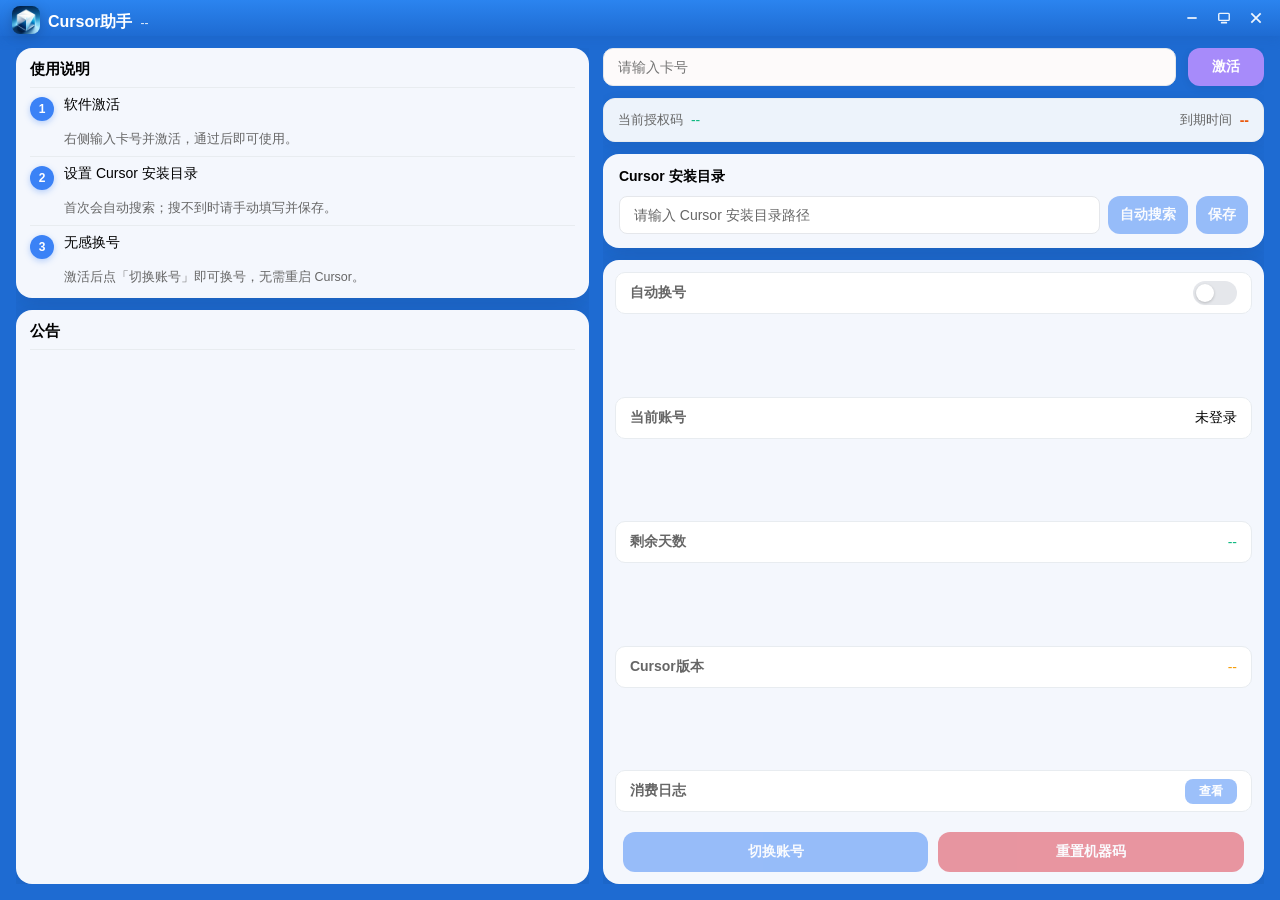
<file: extracted/index.html>
<!DOCTYPE html><html lang="zh-CN"><head>
  <meta charset="UTF-8">
  <meta name="viewport" content="width=device-width, initial-scale=1.0">
  <meta http-equiv="Content-Security-Policy" content="default-src 'self'; script-src 'self' 'unsafe-inline'; style-src 'self' 'unsafe-inline'; connect-src ipc: http://ipc.localhost https: http:">
  <title>Cursor助手</title>
  <link rel="icon" type="image/png" href="assets/icon-32.png">
  <link rel="stylesheet" href="styles.css">
</head>
<body>
  <div class="app-shell">
    <header class="app-header" id="appHeader">
      <div class="app-header-brand">
        <img src="assets/icon-64.png" alt="" class="app-header-icon" width="28" height="28" draggable="false">
        <div class="app-header-text">
          <h1 class="app-header-title">Cursor助手</h1>
          <span class="app-header-version" id="appVersion">--</span>
        </div>
      </div>
      <div class="window-controls" data-no-drag="">
        <button class="window-btn minimize" id="minimizeBtn" type="button" title="最小化">
          <svg viewBox="0 0 12 12" fill="none" aria-hidden="true">
            <path d="M2 6h8" stroke="currentColor" stroke-width="1.5"></path>
          </svg>
        </button>
        <button class="window-btn tray" id="trayBtn" type="button" title="收起到系统托盘（任务栏不显示）">
          <svg viewBox="0 0 12 12" fill="none" aria-hidden="true">
            <rect x="1.5" y="2" width="9" height="6" rx="0.8" stroke="currentColor" stroke-width="1.2"></rect>
            <path d="M4 10h4" stroke="currentColor" stroke-width="1.5" stroke-linecap="round"></path>
          </svg>
        </button>
        <button class="window-btn close" id="closeBtn" type="button" title="关闭">
          <svg viewBox="0 0 12 12" fill="none" aria-hidden="true">
            <path d="M2 2l8 8M10 2l-8 8" stroke="currentColor" stroke-width="1.5"></path>
          </svg>
        </button>
      </div>
    </header>

    <div class="main-columns">
      <div class="main-col main-col-left">
        <div class="card guide-section-card">
          <div class="guide-card-head">
            <h3 class="guide-card-title">使用说明</h3>
          </div>
          <div class="guide-steps">
            <div class="guide-step-item">
              <div class="guide-card-head">
                <span class="guide-step-badge">1</span>
                <div>
                  <h4 class="guide-card-title">软件激活</h4>
                  <p class="guide-card-desc">右侧输入卡号并激活，通过后即可使用。</p>
                </div>
              </div>
            </div>
            <div class="guide-step-item">
              <div class="guide-card-head">
                <span class="guide-step-badge">2</span>
                <div>
                  <h4 class="guide-card-title">设置 Cursor 安装目录</h4>
                  <p class="guide-card-desc">首次会自动搜索；搜不到时请手动填写并保存。</p>
                </div>
              </div>
            </div>
            <div class="guide-step-item">
              <div class="guide-card-head">
                <span class="guide-step-badge">3</span>
                <div>
                  <h4 class="guide-card-title">无感换号</h4>
                  <p class="guide-card-desc">激活后点「切换账号」即可换号，无需重启 Cursor。</p>
                </div>
              </div>
            </div>
          </div>
        </div>

        <div class="card guide-section-card guide-card-notice" id="noticeCard" hidden="">
          <div class="guide-card-head">
            <h3 class="guide-card-title" id="noticeTitle">公告</h3>
          </div>
          <div class="announcement-list" id="announcementList">
            <div class="announcement-content notice-html-body" id="noticeContent"></div>
          </div>
        </div>
      </div>

      <div class="main-col main-col-right control-panel">
        <section class="activate-section">
          <div class="activate-input-row">
            <input type="text" id="licenseKey" placeholder="请输入卡号">
            <button class="btn primary activate-btn" id="activateBtn" type="button">激活</button>
          </div>
          <div class="license-summary" id="licenseSummary" hidden="">
            <div class="license-summary-item">
              <span class="license-summary-label">当前授权码</span>
              <span class="license-summary-value license-code" id="currentAuthCode">--</span>
            </div>
            <div class="license-summary-item">
              <span class="license-summary-label">到期时间</span>
              <span class="license-summary-value expire" id="expireTime">--</span>
            </div>
          </div>
        </section>

        <div class="card cursor-path-panel" id="cursorPathPanel">
          <h4>Cursor 安装目录</h4>
          <div class="path-input-group">
            <input type="text" id="cursorPath" placeholder="请输入 Cursor 安装目录路径" disabled="">
            <button class="btn secondary" id="findCursorPathBtn" type="button" disabled="">自动搜索</button>
            <button class="btn secondary" id="setCursorPathBtn" type="button" disabled="">保存</button>
          </div>
        </div>

        <div class="card panel-card">
          <div class="settings-list">
            <div class="settings-rows">
              <div class="settings-row" id="autoSwitchRow">
                <span class="settings-label">自动换号</span>
                <div class="settings-control">
                  <label class="enable-switch" title="开启后按间隔自动切换账号">
                    <input type="checkbox" id="autoSwitchEnableSwitch">
                    <span class="enable-switch-slider"></span>
                  </label>
                </div>
              </div>
              <div class="settings-row">
                <span class="settings-label">当前账号</span>
                <span class="settings-value no-copy-email" id="accountName">未登录</span>
              </div>
              <div class="settings-row">
                <span class="settings-label">剩余天数</span>
                <span class="settings-value expire" id="remainingDays">--</span>
              </div>
              <div class="settings-row">
                <span class="settings-label">Cursor版本</span>
                <span class="settings-value version" id="cursorVersion">--</span>
              </div>
              <div class="settings-row">
                <span class="settings-label">消费日志</span>
                <button class="btn secondary consume-log-view-btn" id="viewConsumeLogsBtn" type="button" disabled="">查看</button>
              </div>
            </div>
            <div class="action-bar panel-action-bar">
              <button class="btn primary" id="switchAccountBtn" type="button" disabled="">切换账号</button>
              <button class="btn danger" id="resetMachineBtn" type="button" disabled="">重置机器码</button>
            </div>
          </div>
        </div>
      </div>
    </div>
  </div>

  <div class="toast" id="toast">
    <span id="toastMessage"></span>
  </div>

  <div class="dialog-overlay" id="dialogOverlay" hidden="">
    <div class="dialog-card" id="dialogCard" role="dialog" aria-modal="true">
      <div class="dialog-icon-wrap" id="dialogIconWrap" aria-hidden="true">
        <img src="assets/icon-64.png" alt="" class="dialog-app-icon" width="64" height="64">
      </div>
      <h3 class="dialog-title" id="dialogTitle">提示</h3>
      <p class="dialog-message" id="dialogMessage"></p>
      <div class="dialog-actions" id="dialogActions">
        <button class="btn secondary" id="dialogCancelBtn" type="button">取消</button>
        <button class="btn primary" id="dialogConfirmBtn" type="button">确定</button>
      </div>
    </div>
  </div>

  <div class="dialog-overlay" id="consumeLogsOverlay" hidden="">
    <div class="consume-log-dialog" role="dialog" aria-modal="true" aria-labelledby="consumeLogsTitle">
      <div class="consume-log-dialog-header">
        <span id="consumeLogsTitle">消费日志</span>
        <button class="btn secondary" id="closeConsumeLogsBtn" type="button">关闭</button>
      </div>
      <div class="consume-log-summary">
        <span id="consumeLogsSummaryLabel">换号次数</span>
        <strong id="consumeLogsCount">0</strong>
      </div>
      <div class="consume-log-table-wrap">
        <table class="consume-log-table" id="consumeLogsTable" hidden="">
          <thead>
            <tr>
              <th class="consume-log-col-index">序号</th>
              <th class="consume-log-col-time">消费时间</th>
              <th class="consume-log-col-email">邮箱</th>
              <th class="consume-log-col-ip">客户端IP</th>
            </tr>
          </thead>
          <tbody id="consumeLogsTbody"></tbody>
        </table>
        <div class="consume-log-empty" id="consumeLogsEmpty">正在加载...</div>
      </div>
    </div>
  </div>

  <div class="permission-alert-overlay" id="permissionAlertOverlay" hidden="">
    <div class="permission-alert-box" role="dialog" aria-modal="true">
      <div class="permission-alert-icon" aria-hidden="true">⚠️</div>
      <div class="permission-alert-title">需要管理员权限</div>
      <div class="permission-alert-content">
        <p>重置机器码需要管理员权限，<strong>请按以下步骤操作：</strong></p>
        <ol>
          <li><strong>关闭</strong>当前程序</li>
          <li><strong>右键</strong>程序图标</li>
          <li>选择「<strong>以管理员身份运行</strong>」</li>
          <li>重新以管理员身份打开后再重试</li>
        </ol>
      </div>
      <div class="permission-alert-buttons">
        <button class="permission-alert-btn" id="permissionAlertOkBtn" type="button">我知道了</button>
      </div>
    </div>
  </div>

  <script src="tauri-api.js"></script>
  <script src="renderer.js"></script>


</body></html>
</file>
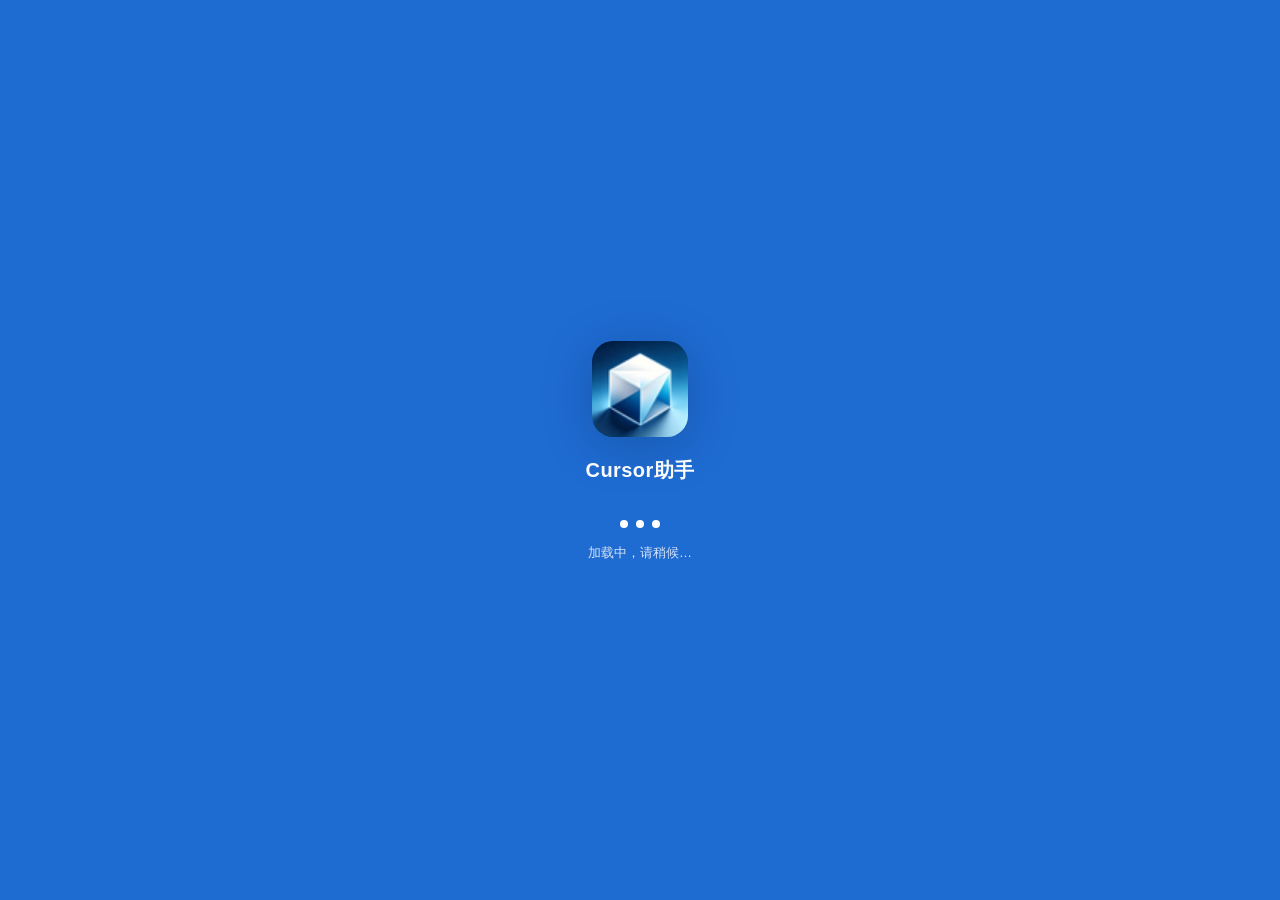
<file: extracted/splash.html>
<!DOCTYPE html><html lang="zh-CN"><head>
  <meta charset="UTF-8">
  <meta name="viewport" content="width=device-width, initial-scale=1.0">
  <title>启动中</title>
  <style nonce="__TAURI_STYLE_NONCE__">
    * { margin: 0; padding: 0; box-sizing: border-box; }
    html, body {
      width: 100%;
      height: 100%;
      min-height: 100%;
      overflow: hidden;
      font-family: -apple-system, BlinkMacSystemFont, 'Segoe UI', Roboto, 'Helvetica Neue', Arial, sans-serif;
      background: #1e6bd2;
      color: #ffffff;
      user-select: none;
    }
    body {
      display: flex;
    }
    .splash {
      display: flex;
      flex-direction: column;
      align-items: center;
      justify-content: center;
      flex: 1;
      width: 100%;
      min-height: 100%;
      padding: 32px 24px 28px;
      text-align: center;
    }
    .splash-icon {
      width: 96px;
      height: 96px;
      object-fit: contain;
      border-radius: 22%;
      margin-bottom: 20px;
      filter: drop-shadow(0 8px 24px rgba(0, 0, 0, 0.18));
    }
    .splash-name {
      font-size: 20px;
      font-weight: 600;
      letter-spacing: 0.02em;
      margin-bottom: 8px;
    }
    .splash-version {
      font-size: 13px;
      color: rgba(255, 255, 255, 0.82);
      margin-bottom: 28px;
    }
    .splash-loader {
      display: flex;
      align-items: center;
      justify-content: center;
      gap: 8px;
      margin-bottom: 16px;
    }
    .splash-loader span {
      width: 8px;
      height: 8px;
      border-radius: 50%;
      background: #ffffff;
      animation: splash-bounce 1.2s ease-in-out infinite;
    }
    .splash-loader span:nth-child(2) { animation-delay: 0.15s; }
    .splash-loader span:nth-child(3) { animation-delay: 0.3s; }
    @keyframes splash-bounce {
      0%, 80%, 100% { transform: scale(0.65); opacity: 0.45; }
      40% { transform: scale(1); opacity: 1; }
    }
    .splash-status {
      font-size: 13px;
      color: rgba(255, 255, 255, 0.82);
      min-height: 20px;
    }
  </style>
</head>
<body>
  <div class="splash" data-tauri-drag-region="">
    <img class="splash-icon" src="assets/icon-64.png" width="96" height="96" alt="" decoding="async" fetchpriority="high">
    <h1 class="splash-name" id="splashName">Cursor助手</h1>
    <p class="splash-version" id="splashVersion"></p>
    <div class="splash-loader" aria-hidden="true">
      <span></span>
      <span></span>
      <span></span>
    </div>
    <p class="splash-status" id="splashStatus">加载中，请稍候…</p>
  </div>
  <script>
    (function () {
      function applyAppInfo(info) {
        if (!info || !info.success) {
          return;
        }
        if (info.name) {
          document.getElementById('splashName').textContent = info.name;
          document.title = info.name;
        }
        if (info.version) {
          document.getElementById('splashVersion').textContent = '版本 ' + info.version;
        }
      }

      async function loadAppInfo() {
        try {
          var invoke = window.__TAURI__ && window.__TAURI__.core && window.__TAURI__.core.invoke;
          if (!invoke) {
            return;
          }
          applyAppInfo(await invoke('get_app_info'));
        } catch (e) {
          console.warn('[splash] load app info failed', e);
        }
      }

      loadAppInfo();

      try {
        if (window.__TAURI__ && window.__TAURI__.event && window.__TAURI__.event.listen) {
          window.__TAURI__.event.listen('splash-status', function (event) {
            var el = document.getElementById('splashStatus');
            if (el && event.payload) {
              el.textContent = event.payload;
            }
          });
        }
      } catch (e) {
        console.warn('[splash] event listen failed', e);
      }
    })();
  </script>


</body></html>
</file>
<file: extracted/styles.css>
* {
  margin: 0;
  padding: 0;
  box-sizing: border-box;
}

:root {
  --royal-blue: #1e6bd2;
  --royal-blue-light: #2b84ef;
  --royal-blue-dark: #1859b0;
  --activate-purple: #a78bfa;
  --activate-purple-hover: #8b5cf6;
  --action-blue: #3b82f6;
  --action-blue-hover: #2563eb;
  --primary: var(--action-blue);
  --primary-hover: var(--action-blue-hover);
  --secondary: var(--action-blue);
  --success: #10b981;
  --warning: #f59e0b;
  --danger: #ef4444;
  --bg-dark: var(--royal-blue);
  --bg-sidebar: var(--royal-blue-light);
  --bg-card: #f4f7fd;
  --bg-input: #fdfafa;
  --bg-muted: #ffffff;
  --bg-notice: #fcf1c7;
  --text-primary: #ffffff;
  --text-secondary: rgba(255, 255, 255, 0.88);
  --text-on-card: #000000;
  --text-on-card-muted: #666666;
  --text-on-card-muted-notice: #c62828;
  --bg-notice-card: #fff8e7;
  --border-notice: #f3e0a8;
  --border: #e5e7eb;
  --border-card: #e8ecf0;
  --shadow: 0 8px 24px rgba(15, 23, 42, 0.12);
}

html {
  height: 100%;
  border: none;
  outline: none;
  background: var(--bg-dark);
}

body {
  font-family: -apple-system, BlinkMacSystemFont, 'Segoe UI', Roboto, 'Helvetica Neue', Arial, sans-serif;
  background: var(--bg-dark);
  color: var(--text-primary);
  height: 100%;
  overflow: hidden;
  border: none;
  outline: none;
}

.app-container {
  display: flex;
  height: 100%;
  min-width: 0;
}

.sidebar {
  width: 200px;
  background: var(--bg-sidebar);
  display: flex;
  flex-direction: column;
  border-right: 1px solid var(--border);
}

.sidebar-header {
  padding: 16px;
  display: flex;
  align-items: center;
  gap: 10px;
  border-bottom: 1px solid var(--border);
}

.logo {
  width: 32px;
  height: 32px;
  flex-shrink: 0;
}

.logo img {
  width: 100%;
  height: 100%;
  object-fit: contain;
  border-radius: 6px;
  display: block;
  filter: drop-shadow(0 0 6px rgba(255, 255, 255, 0.35));
}

.sidebar-header h1 {
  font-size: 14px;
  font-weight: 600;
  color: var(--text-primary);
}

.sidebar-nav {
  flex: 1;
  padding: 10px 6px;
  display: flex;
  flex-direction: column;
  gap: 4px;
}

.nav-item {
  display: flex;
  align-items: center;
  gap: 10px;
  padding: 10px 12px;
  border: none;
  background: transparent;
  color: var(--text-secondary);
  border-radius: 8px;
  cursor: pointer;
  transition: all 0.2s;
  width: 100%;
  text-align: left;
  font-size: 13px;
}

.nav-item:hover:not(:disabled) {
  background: var(--bg-input);
  color: var(--text-primary);
}

.nav-item.active {
  background: var(--primary);
  color: white;
}

.nav-item:disabled {
  opacity: 0.5;
  cursor: not-allowed;
}

.nav-item svg {
  width: 18px;
  height: 18px;
  flex-shrink: 0;
}

.main-content {
  flex: 1;
  display: flex;
  flex-direction: column;
  overflow: hidden;
}

.top-bar {
  height: 48px;
  background: var(--bg-sidebar);
  display: flex;
  align-items: center;
  justify-content: space-between;
  padding: 0 16px;
  border-bottom: 1px solid var(--border);
  -webkit-app-region: drag;
}

.page-title {
  font-size: 14px;
  font-weight: 500;
  color: var(--text-primary);
}

.window-controls {
  display: flex;
  gap: 8px;
  position: relative;
  z-index: 2;
  flex-shrink: 0;
}

.window-btn {
  width: 32px;
  height: 32px;
  border: none;
  background: transparent;
  color: var(--text-secondary);
  border-radius: 6px;
  cursor: pointer;
  display: flex;
  align-items: center;
  justify-content: center;
  transition: all 0.2s;
}

.window-btn:hover {
  background: var(--bg-input);
  color: var(--text-primary);
}

.window-btn.close:hover {
  background: var(--danger);
  color: white;
}

.window-btn svg {
  width: 16px;
  height: 16px;
}

.content-area {
  flex: 1;
  padding: 20px 24px;
  overflow-y: auto;
}

/* 合并首页布局 */
.activate-section {
  margin-bottom: 16px;
}

.activate-input-row {
  display: flex;
  gap: 12px;
  margin-bottom: 12px;
}

.activate-input-row input[type="text"] {
  flex: 1;
  min-width: 0;
}

.activate-btn {
  flex-shrink: 0;
  padding: 10px 24px;
  white-space: nowrap;
}

.license-summary {
  display: flex;
  flex-wrap: nowrap;
  align-items: center;
  justify-content: space-between;
  gap: 16px;
  padding: 14px 16px;
  background: var(--bg-input);
  border-radius: 12px;
  border: 1px solid var(--border-card);
}

.license-summary-item {
  display: flex;
  align-items: center;
  gap: 8px;
  flex: 0 1 auto;
  min-width: 0;
}

.license-summary-item:last-child {
  justify-content: flex-end;
  text-align: right;
}

.license-summary-label {
  color: var(--text-on-card-muted);
  font-size: 13px;
  white-space: nowrap;
}

.license-summary-value {
  font-size: 14px;
  font-weight: 500;
  color: var(--text-on-card);
  min-width: 0;
  overflow: hidden;
  text-overflow: ellipsis;
  white-space: nowrap;
}

.license-summary-value.license-code {
  color: var(--success);
}

.license-summary-value.expire {
  color: #ea580c;
  font-weight: 600;
}

.license-check-icon {
  color: var(--success);
  font-size: 14px;
  font-weight: 700;
}

.panel-card {
  margin-bottom: 16px;
  padding: 0;
  overflow: hidden;
}

.panel-card-header {
  display: flex;
  align-items: center;
  gap: 10px;
  padding: 16px 20px;
  border-bottom: 1px solid var(--border);
}

.panel-card-icon {
  width: 16px;
  height: 16px;
  border-radius: 4px;
  background: var(--primary);
  flex-shrink: 0;
}

.panel-card-header h3 {
  margin: 0;
  font-size: 15px;
  font-weight: 600;
}

.settings-list {
  padding: 0;
}

.settings-row {
  display: flex;
  align-items: center;
  justify-content: space-between;
  gap: 16px;
  padding: 10px 20px;
  background: var(--bg-muted);
  border-bottom: none;
  border-radius: 8px;
  margin-bottom: 6px;
  min-width: 0;
}

.settings-row:last-child {
  border-bottom: none;
  margin-bottom: 0;
}

.settings-label {
  color: var(--text-on-card-muted);
  font-size: 14px;
  flex-shrink: 0;
  font-weight: 600;
}

.settings-value {
  color: var(--text-on-card);
  font-size: 14px;
  font-weight: 500;
  text-align: right;
  max-width: 65%;
  min-width: 0;
  overflow: hidden;
  text-overflow: ellipsis;
  white-space: nowrap;
  word-break: normal;
}

/* 当前账号邮箱：禁止选中/复制；过长单行省略，避免拆成 outlook.c / om */
.no-copy-email,
#accountName {
  user-select: none;
  -webkit-user-select: none;
  -moz-user-select: none;
  cursor: default;
  overflow: hidden;
  text-overflow: ellipsis;
  white-space: nowrap;
  word-break: normal;
}

.settings-value.expire {
  color: var(--success);
}

.settings-value.version {
  color: var(--warning);
}

.settings-control {
  display: flex;
  align-items: center;
  gap: 10px;
}

.settings-control .enable-status-text {
  font-size: 13px;
  font-weight: 500;
  color: var(--warning);
}

.settings-control .enable-status-text.enabled {
  color: var(--success);
}

.cursor-path-panel {
  margin-bottom: 16px;
  padding: 20px;
}

.cursor-path-panel h4 {
  margin-bottom: 12px;
  font-size: 14px;
  color: var(--text-on-card);
}

.cursor-path-panel .path-input-group {
  max-width: none;
}

.action-bar {
  display: flex;
  justify-content: center;
  align-items: center;
  gap: 12px;
  flex-wrap: wrap;
}

.panel-action-bar {
  padding: 20px 20px 0px;
  border-top: 1px solid var(--border-card);
}

.panel-action-bar .btn {
  min-width: 0;
  flex: 1 1 0;
  padding: 9px 16px;
  font-size: 13px;
}

#page-home .enable-hint,
#home .enable-hint {
  margin-top: 12px;
  text-align: center;
}

.page {
  display: none;
}

.page.active {
  display: block;
}

.card {
  background: var(--bg-card);
  border-radius: 16px;
  padding: 15px;
  border: none;
  box-shadow: var(--shadow);
  color: var(--text-on-card);
  min-width: 0;
  box-sizing: border-box;
}

.card.full-width {
  width: 100%;
}

.card h3 {
  font-size: 18px;
  font-weight: 600;
  margin-bottom: 20px;
  color: var(--text-on-card);
}

.card h4 {
  font-size: 14px;
  font-weight: 500;
  margin-bottom: 16px;
  color: var(--text-on-card);
}

.btn {
  padding: 10px 24px;
  border: none;
  border-radius: 12px;
  font-size: 14px;
  font-weight: 600;
  cursor: pointer;
  transition: all 0.2s;
  box-shadow: 0 2px 8px rgba(15, 23, 42, 0.08);
}

.btn.primary {
  background: var(--action-blue);
  color: white;
}

.btn.primary:hover:not(:disabled) {
  background: var(--action-blue-hover);
}

.activate-btn.btn.primary {
  background: var(--activate-purple);
}

.activate-btn.btn.primary:hover:not(:disabled) {
  background: var(--activate-purple-hover);
}

.btn:disabled {
  opacity: 0.5;
  cursor: not-allowed;
  box-shadow: none;
}

.btn.secondary {
  background: var(--action-blue);
  color: #ffffff;
}

.btn.secondary:hover:not(:disabled) {
  background: var(--action-blue-hover);
}

.form-group {
  margin-bottom: 16px;
}

.form-group label {
  display: block;
  font-size: 13px;
  color: var(--text-secondary);
  margin-bottom: 8px;
}

.form-group input[type="text"] {
  width: 100%;
  max-width: 400px;
  padding: 10px 14px;
  background: var(--bg-input);
  border: 1px solid var(--border);
  border-radius: 8px;
  color: var(--text-primary);
  font-size: 14px;
}

.form-group input[type="text"]:focus {
  outline: none;
  border-color: var(--primary);
}

.license-status {
  display: flex;
  align-items: center;
  gap: 12px;
  margin-bottom: 24px;
  padding: 16px;
  background: var(--bg-input);
  border-radius: 10px;
}

.status-icon {
  width: 40px;
  height: 40px;
  color: var(--warning);
}

.status-icon.active {
  color: var(--success);
}

.status-icon svg {
  width: 100%;
  height: 100%;
}

#licenseText {
  font-size: 16px;
  font-weight: 600;
  color: var(--text-primary);
}

.license-form {
  margin-bottom: 24px;
}

.license-info {
  padding-top: 20px;
  border-top: 1px solid var(--border);
}

.info-row {
  display: flex;
  justify-content: space-between;
  padding: 10px 0;
  max-width: 400px;
}

.info-row label {
  color: var(--text-secondary);
  font-size: 14px;
}

.info-row span {
  color: var(--text-primary);
  font-size: 14px;
  font-weight: 500;
}

.account-header {
  margin-bottom: 24px;
  padding-bottom: 20px;
  border-bottom: 1px solid var(--border);
}

.account-header h3 {
  margin-bottom: 12px;
}

.account-info {
  display: flex;
  flex-direction: column;
  gap: 4px;
}

.account-name {
  font-size: 16px;
  font-weight: 600;
  color: var(--text-primary);
}

.account-enable-status {
  display: flex;
  align-items: center;
  gap: 8px;
  margin-top: 4px;
}

.account-enable-status .enable-status-label {
  color: var(--text-secondary);
  font-size: 13px;
}

.account-enable-status .enable-status-text {
  font-size: 13px;
  font-weight: 500;
  color: var(--warning);
}

.account-enable-status .enable-status-text.enabled {
  color: var(--success);
}

.enable-switch {
  position: relative;
  display: inline-flex;
  align-items: center;
  width: 44px;
  height: 24px;
  flex-shrink: 0;
  cursor: pointer;
}

.enable-switch input {
  opacity: 0;
  width: 0;
  height: 0;
  position: absolute;
}

.enable-switch-slider {
  position: absolute;
  inset: 0;
  background: var(--border);
  border-radius: 24px;
  transition: background 0.2s ease;
}

.enable-switch-slider::before {
  content: '';
  position: absolute;
  width: 18px;
  height: 18px;
  left: 3px;
  top: 3px;
  background: #fff;
  border-radius: 50%;
  transition: transform 0.2s ease;
  box-shadow: 0 1px 3px rgba(0, 0, 0, 0.2);
}

.enable-switch input:checked + .enable-switch-slider {
  background: var(--success);
}

.enable-switch input:checked + .enable-switch-slider::before {
  transform: translateX(20px);
}

.enable-switch input:disabled + .enable-switch-slider {
  opacity: 0.45;
  cursor: not-allowed;
}

.enable-switch:has(input:disabled) {
  cursor: not-allowed;
}

.account-since {
  font-size: 13px;
  color: var(--text-secondary);
}

.cursor-path-section {
  margin-bottom: 24px;
  padding-bottom: 20px;
  border-bottom: 1px solid var(--border);
}

.path-input-group {
  display: flex;
  gap: 8px;
  max-width: 100%;
  min-width: 0;
  align-items: center;
}

.path-input-group input[type="text"] {
  flex: 1 1 0;
  min-width: 0;
  padding: 10px 14px;
  background: var(--bg-input);
  border: 1px solid var(--border);
  border-radius: 8px;
  color: var(--text-on-card);
  -webkit-text-fill-color: var(--text-on-card);
  font-size: 14px;
}

.path-input-group .btn {
  flex: 0 1 auto;
  min-width: 0;
  padding: 10px 12px;
  white-space: nowrap;
}

.path-input-group input[type="text"]::placeholder {
  color: var(--text-on-card-muted);
}

.path-input-group input[type="text"]:focus {
  outline: none;
  border-color: var(--primary);
}

.path-input-group input[type="text"]:disabled {
  opacity: 1;
  cursor: not-allowed;
  color: var(--text-on-card-muted);
  -webkit-text-fill-color: var(--text-on-card-muted);
}

.control-section,
.action-section {
  margin-bottom: 24px;
  padding-bottom: 20px;
  border-bottom: 1px solid var(--border);
}

.btn.success {
  background: var(--success);
  color: #fff;
}

.btn.success:hover:not(:disabled) {
  filter: brightness(1.08);
}

.btn.success:disabled {
  opacity: 0.5;
  cursor: not-allowed;
}

.software-enable-section {
  margin-bottom: 24px;
  padding-bottom: 20px;
  border-bottom: 1px solid var(--border);
}

.software-enable-section h4 {
  margin-bottom: 12px;
  font-size: 14px;
  color: var(--text-secondary);
}

.enable-status-row {
  display: flex;
  align-items: center;
  gap: 8px;
  margin-bottom: 12px;
}

.enable-status-label {
  color: var(--text-secondary);
  font-size: 14px;
}

.enable-status-text {
  font-size: 14px;
  font-weight: 500;
  color: var(--warning);
}

.enable-status-text.enabled {
  color: var(--success);
}

.enable-buttons {
  margin-bottom: 8px;
}

.enable-hint {
  font-size: 12px;
  color: var(--text-secondary);
  line-height: 1.5;
  margin: 0;
}

.btn.warning {
  background: var(--warning);
  color: #1a1a1a;
}

.btn.warning:hover:not(:disabled) {
  background: #d97706;
  color: white;
}

.btn.danger {
  background-color: #dc3545;
  color: white;
}

.btn.danger:hover:not(:disabled) {
  background-color: #c82333;
}

.btn.danger:disabled {
  opacity: 0.5;
  cursor: not-allowed;
}

.reset-hint {
  margin-top: 12px;
  font-size: 12px;
  color: #6c757d;
  text-align: center;
}

.control-section:last-child,
.action-section:last-child {
  border-bottom: none;
  margin-bottom: 0;
  padding-bottom: 0;
}

.control-buttons-primary {
  margin-bottom: 8px;
}

.control-buttons-secondary {
  margin-top: 12px;
}

.control-buttons,
.action-buttons {
  display: flex;
  gap: 12px;
  margin-bottom: 16px;
}

.process-status {
  display: flex;
  align-items: center;
  gap: 8px;
}

.status-text {
  color: var(--text-secondary);
  font-size: 13px;
}

.status-value {
  color: var(--text-primary);
  font-size: 13px;
  font-weight: 500;
  padding: 4px 12px;
  background: var(--bg-input);
  border-radius: 20px;
}

.status-value.running {
  background: rgba(34, 197, 94, 0.2);
  color: var(--success);
}

.status-value.stopped {
  background: rgba(239, 68, 68, 0.2);
  color: var(--danger);
}

.about-header {
  text-align: center;
  margin-bottom: 32px;
  padding-bottom: 24px;
  border-bottom: 1px solid var(--border);
}

.about-logo {
  width: 64px;
  height: 64px;
  margin: 0 auto 16px;
}

.about-logo img {
  width: 100%;
  height: 100%;
  object-fit: contain;
  border-radius: 12px;
  display: block;
  filter: drop-shadow(0 0 12px rgba(99, 102, 241, 0.45));
}

.about-header h2 {
  font-size: 24px;
  margin-bottom: 8px;
}

.about-header .version {
  color: var(--text-secondary);
  font-size: 14px;
}

.announcement-section {
  margin-bottom: 24px;
  padding-bottom: 20px;
  border-bottom: 1px solid var(--border);
}

.announcement-list {
  display: flex;
  flex-direction: column;
  gap: 12px;
}

.announcement-item {
  display: flex;
  gap: 16px;
  padding: 12px;
  /* background: var(--bg-input); */
  border-radius: 8px;
}

.announcement-date {
  color: var(--text-secondary);
  font-size: 12px;
  white-space: nowrap;
}

.announcement-content {
  color: var(--text-primary);
  font-size: 13px;
}

.about-info {
  display: flex;
  flex-direction: column;
  gap: 12px;
}

.toast {
  position: fixed;
  bottom: 30px;
  left: 50%;
  transform: translateX(-50%) translateY(100px);
  background: #ffffff;
  color: var(--text-on-card);
  padding: 12px 24px;
  border-radius: 12px;
  border: 1px solid var(--border-card);
  box-shadow: var(--shadow);
  opacity: 0;
  transition: all 0.3s;
  z-index: 1000;
  max-width: min(90vw, 520px);
  text-align: center;
  font-size: 14px;
  line-height: 1.5;
}

.toast.show {
  transform: translateX(-50%) translateY(0);
  opacity: 1;
}

/* 重要操作确认弹窗 */
.dialog-overlay {
  position: fixed;
  inset: 0;
  z-index: 2000;
  display: flex;
  align-items: center;
  justify-content: center;
  padding: 24px;
  background: rgba(15, 23, 42, 0.72);
  backdrop-filter: blur(4px);
  opacity: 0;
  visibility: hidden;
  transition: opacity 0.22s ease, visibility 0.22s ease;
}

.dialog-overlay.visible {
  opacity: 1;
  visibility: visible;
}

.dialog-card {
  width: 100%;
  max-width: 400px;
  padding: 28px 24px 20px;
  background: #f4f7fd;
  border: none;
  border-radius: 16px;
  box-shadow: 0 24px 48px rgba(15, 23, 42, 0.18);
  text-align: center;
  transform: scale(0.94) translateY(8px);
  transition: transform 0.22s ease;
  color: var(--text-on-card);
}

.dialog-overlay.visible .dialog-card {
  transform: scale(1) translateY(0);
}

.dialog-icon-wrap {
  width: auto;
  height: auto;
  margin: 0 auto 16px;
  display: flex;
  align-items: center;
  justify-content: center;
  background: transparent;
}

.dialog-app-icon {
  width: 64px;
  height: 64px;
  object-fit: contain;
  display: block;
  border-radius: 16px;
  filter: drop-shadow(0 4px 12px rgba(0, 0, 0, 0.12));
}

.dialog-icon-wrap.type-success {
  background: rgba(34, 197, 94, 0.15);
}

.dialog-icon-wrap.type-warning {
  background: rgba(245, 158, 11, 0.15);
}

.dialog-icon-wrap.type-error {
  background: rgba(239, 68, 68, 0.15);
}

.dialog-icon-wrap.type-loading {
  background: rgba(99, 102, 241, 0.12);
}

.dialog-icon {
  width: 28px;
  height: 28px;
  color: var(--primary);
}

.dialog-icon-wrap.type-success .dialog-icon-success {
  color: var(--success);
}

.dialog-icon-wrap.type-warning .dialog-icon-warning {
  color: var(--warning);
}

.dialog-icon-wrap.type-error .dialog-icon-error {
  color: var(--danger);
}

.dialog-spinner {
  width: 28px;
  height: 28px;
  border: 3px solid rgba(99, 102, 241, 0.25);
  border-top-color: var(--primary);
  border-radius: 50%;
  animation: dialog-spin 0.75s linear infinite;
}

@keyframes dialog-spin {
  to {
    transform: rotate(360deg);
  }
}

.dialog-title {
  font-size: 17px;
  font-weight: 600;
  color: var(--text-on-card);
  margin-bottom: 10px;
}

.dialog-message {
  font-size: 14px;
  line-height: 1.6;
  color: var(--text-on-card-muted);
  margin-bottom: 24px;
  word-break: break-word;
  white-space: pre-wrap;
}

.dialog-actions {
  display: flex;
  gap: 12px;
  justify-content: center;
}

.dialog-actions .btn {
  min-width: 100px;
  flex: 1;
  max-width: 140px;
}

.dialog-actions.single .btn {
  max-width: 160px;
  flex: none;
}

.dialog-actions .btn.danger {
  background: var(--danger);
  color: #fff;
}

.dialog-actions .btn.danger:hover:not(:disabled) {
  background: #dc2626;
}

input[type="text"] {
  width: 100%;
  padding: 10px 14px;
  background: var(--bg-input);
  border: 1px solid var(--border);
  border-radius: 10px;
  color: var(--text-on-card);
  font-size: 14px;
}

input[type="text"]:focus {
  outline: none;
  border-color: var(--action-blue);
  box-shadow: 0 0 0 3px rgba(59, 130, 246, 0.15);
}

input[type="text"]:disabled {
  background: var(--bg-muted);
  color: var(--text-on-card-muted);
}

html {
  border: none;
  outline: none;
  background: var(--bg-dark);
}

body.startup-active {
  overflow: hidden;
  background: var(--royal-blue);
}

body.startup-active .app-shell {
  display: none;
}

.startup-splash {
  position: fixed;
  top: 50%;
  left: 50%;
  z-index: 9999;
  width: 400px;
  height: 460px;
  transform: translate(-50%, -50%);
  display: flex;
  flex-direction: column;
  align-items: center;
  justify-content: center;
  padding: 32px 24px 28px;
  text-align: center;
  background: #0f172a;
  color: #f8fafc;
  user-select: none;
  box-sizing: border-box;
}

.startup-splash[hidden],
.startup-splash.is-hidden {
  display: none !important;
  pointer-events: none !important;
}

.startup-splash-icon {
  width: 96px;
  height: 96px;
  object-fit: contain;
  border-radius: 22%;
  margin-bottom: 20px;
  filter: drop-shadow(0 8px 24px rgba(99, 102, 241, 0.35));
}

.startup-splash-name {
  font-size: 20px;
  font-weight: 600;
  letter-spacing: 0.02em;
  margin-bottom: 8px;
}

.startup-splash-version {
  font-size: 13px;
  color: #94a3b8;
  margin-bottom: 28px;
}

.startup-splash-loader {
  display: flex;
  align-items: center;
  justify-content: center;
  gap: 8px;
  margin-bottom: 16px;
}

.startup-splash-loader span {
  width: 8px;
  height: 8px;
  border-radius: 50%;
  background: #6366f1;
  animation: splash-bounce 1.2s ease-in-out infinite;
}

.startup-splash-loader span:nth-child(2) {
  animation-delay: 0.15s;
}

.startup-splash-loader span:nth-child(3) {
  animation-delay: 0.3s;
}

@keyframes splash-bounce {
  0%,
  80%,
  100% {
    transform: scale(0.65);
    opacity: 0.45;
  }
  40% {
    transform: scale(1);
    opacity: 1;
  }
}

.startup-splash-status {
  font-size: 13px;
  color: #94a3b8;
  min-height: 20px;
}

/* 无侧栏：顶栏 + 左右分栏（弹性栅格，随窗口伸缩） */
.app-shell {
  display: flex;
  flex-direction: column;
  height: 100%;
  width: 100%;
  min-width: 0;
  min-height: 0;
  overflow: hidden;
  background: var(--bg-dark);
}

.app-header {
  flex-shrink: 0;
  display: flex;
  align-items: center;
  justify-content: space-between;
  padding: 2px 12px;
  min-height: 36px;
  background: linear-gradient(180deg, var(--royal-blue-light) 0%, var(--royal-blue) 100%);
  border-bottom: none;
  box-shadow: 0 2px 12px rgba(24, 89, 176, 0.25);
  user-select: none;
  cursor: default;
}

.app-header .window-btn {
  width: 24px;
  height: 24px;
  color: rgba(255, 255, 255, 0.92);
}

.app-header .window-btn svg {
  width: 14px;
  height: 14px;
}

.app-header .window-btn:hover {
  background: rgba(255, 255, 255, 0.16);
  color: #ffffff;
}

.app-header .window-btn.close:hover {
  background: var(--danger);
  color: #ffffff;
}

.app-header-brand {
  flex: 1;
  min-width: 0;
  display: flex;
  align-items: center;
  gap: 8px;
  margin-top: 4px;
}

.app-header-icon {
  width: 28px;
  height: 28px;
  object-fit: contain;
  flex-shrink: 0;
  border-radius: 8px;
  filter: drop-shadow(0 2px 6px rgba(0, 0, 0, 0.18));
  /* 避免点图标时触发浏览器拖图 / 等待光标 */
  -webkit-user-drag: none;
  user-drag: none;
  pointer-events: none;
}

.app-header-text {
  display: flex;
  align-items: baseline;
  gap: 8px;
  flex-wrap: nowrap;
  white-space: nowrap;
  min-width: 0;
}

.app-header-title {
  font-size: 16px;
  font-weight: 700;
  color: var(--text-primary);
  margin: 4px 0px 0px 0px;
  line-height: 1.1;
  flex-shrink: 0;
}

.app-header-version {
  font-size: 12px;
  font-weight: 400;
  color: var(--text-secondary);
  margin: 0;
  line-height: 1.1;
}

.permission-alert-overlay {
  position: fixed;
  inset: 0;
  z-index: 12000;
  display: flex;
  align-items: center;
  justify-content: center;
  background: rgba(15, 23, 42, 0.55);
  backdrop-filter: blur(4px);
}

.permission-alert-overlay[hidden] {
  display: none !important;
}

.permission-alert-box {
  width: min(420px, calc(100vw - 40px));
  padding: 22px 24px 18px;
  border-radius: 14px;
  background: #fff;
  box-shadow: 0 18px 48px rgba(15, 23, 42, 0.28);
  text-align: left;
}

.permission-alert-icon {
  font-size: 28px;
  line-height: 1;
  margin-bottom: 8px;
}

.permission-alert-title {
  font-size: 17px;
  font-weight: 700;
  color: #1e293b;
  margin-bottom: 10px;
}

.permission-alert-content {
  font-size: 13px;
  color: #475569;
  line-height: 1.55;
}

.permission-alert-content p {
  margin: 0 0 8px;
}

.permission-alert-content ol {
  margin: 0;
  padding-left: 1.2em;
}

.permission-alert-content li {
  margin: 4px 0;
}

.permission-alert-content strong {
  color: #0f172a;
}

.permission-alert-buttons {
  margin-top: 16px;
  display: flex;
  justify-content: flex-end;
}

.permission-alert-btn {
  border: none;
  border-radius: 8px;
  padding: 8px 16px;
  font-size: 13px;
  font-weight: 600;
  color: #fff;
  background: linear-gradient(135deg, #2563eb 0%, #1d4ed8 100%);
  cursor: pointer;
}

.permission-alert-btn:hover {
  filter: brightness(1.05);
}

.app-header .window-controls {
  flex-shrink: 0;
}

.main-columns {
  flex: 1;
  display: grid;
  /* 约 390:450，用 fr 随窗口伸缩，避免死像素撑破裁切 */
  grid-template-columns: minmax(0, 39fr) minmax(0, 45fr);
  gap: clamp(8px, 1.2vw, 14px);
  padding: 12px clamp(10px, 1.6vw, 16px) 16px;
  overflow: hidden;
  min-height: 0;
  min-width: 0;
  width: 100%;
  box-sizing: border-box;
}

.main-col {
  display: flex;
  flex-direction: column;
  gap: 12px;
  min-width: 0;
  min-height: 0;
  height: 100%;
  overflow: hidden;
}

.main-col-right.control-panel {
  gap: 12px;
}

.main-col-right .activate-section {
  flex-shrink: 0;
  margin-bottom: 0;
}

.guide-card {
  padding: 14px 16px;
  flex-shrink: 0;
}

.guide-section-card {
  padding: 12px 14px 12px;
  flex: 0 0 auto;
}

.guide-section-title {
  font-size: 14px;
  font-weight: 600;
  margin: 0 0 8px;
  color: var(--text-on-card);
}

.guide-steps {
  display: flex;
  flex-direction: column;
  gap: 0;
}

.guide-step-item + .guide-step-item {
  margin-top: 8px;
  padding-top: 8px;
  border-top: 1px solid var(--border-card);
}

.guide-card-head {
  display: flex;
  gap: 10px;
  align-items: flex-start;
  margin-bottom: 0;
}

.guide-section-card > .guide-card-head {
  margin-bottom: 8px;
  padding-bottom: 8px;
  border-bottom: 1px solid var(--border-card);
}

.guide-step-badge {
  flex-shrink: 0;
  width: 24px;
  height: 24px;
  border-radius: 50%;
  background: var(--action-blue);
  color: #fff;
  font-size: 12px;
  font-weight: 700;
  display: flex;
  align-items: center;
  justify-content: center;
  margin-top: 1px;
  box-shadow: 0 2px 6px rgba(59, 130, 246, 0.35);
}

.guide-card-title {
  font-size: 13px;
  font-weight: 600;
  margin: 0 0 3px;
  color: var(--text-on-card);
}

.guide-section-card > .guide-card-head .guide-card-title {
  font-size: 15px;
  margin-bottom: 0;
  font-weight: 700;
}

.guide-card-desc {
  font-size: 12.5px;
  color: var(--text-on-card-muted);
  line-height: 1.45;
  margin: 0;
}

.main-col-left .guide-section-card {
  flex: 0 0 auto;
}

/* 盖过上面的 flex:0，公告占满左侧剩余高度，底边与右侧面板对齐 */
.main-col-left .guide-section-card.guide-card-notice {
  flex: 1 1 auto;
  min-height: 0;
  height: 100%;
}

.guide-card-notice {
  display: flex;
  flex-direction: column;
  overflow: hidden;
  padding: 12px 14px 12px;
}

.guide-card-notice .guide-card-head {
  margin-bottom: 8px;
  padding-bottom: 8px;
  border-bottom: 1px solid var(--border-card);
  flex-shrink: 0;
}

.guide-card-notice .guide-card-title {
  margin-bottom: 0;
  font-size: 15px;
  font-weight: 700;
  color: var(--text-on-card);
}

.guide-card-notice .announcement-list {
  gap: 0;
  margin-top: 0;
  flex: 1 1 auto;
  min-height: 0;
  overflow-y: auto;
  padding-right: 2px;
  display: block;
}

.guide-card-notice .notice-html-body {
  font-size: 13px;
  line-height: 1.7;
  color: var(--text-on-card-muted);
  font-weight: 400;
  letter-spacing: 0.01em;
}

.guide-card-notice .notice-html-body p {
  margin: 0;
  padding: 8px 0;
  border-bottom: 1px solid var(--border-card);
  font-size: 13px;
  line-height: 1.7;
  color: var(--text-on-card-muted);
  text-align: left;
}

.guide-card-notice .notice-html-body p:first-child {
  padding-top: 2px;
}

.guide-card-notice .notice-html-body p:last-child {
  border-bottom: none;
  padding-bottom: 2px;
}

.guide-card-notice .notice-html-body .notice-em {
  color: var(--action-blue);
  font-weight: 600;
}

.guide-notice-icon {
  flex-shrink: 0;
  width: 28px;
  height: 28px;
  border-radius: 50%;
  background: rgba(245, 158, 11, 0.2);
  color: var(--warning);
  font-size: 14px;
  font-weight: 700;
  display: flex;
  align-items: center;
  justify-content: center;
}

.about-info-compact {
  padding-top: 10px;
  border-top: 1px solid var(--border);
}

.about-info-compact .info-row {
  padding: 6px 0;
  max-width: none;
}

.main-col-right .cursor-path-panel {
  flex-shrink: 0;
  margin-bottom: 0;
  padding: 14px 16px;
}

.main-col-right .cursor-path-panel h4 {
  margin-bottom: 10px;
  font-size: 14px;
  font-weight: 600;
}

.main-col-right .panel-card {
  flex: 1 1 auto;
  min-height: 0;
  margin-bottom: 0;
  padding: 8px 8px 10px;
  display: flex;
  flex-direction: column;
}

.main-col-right .panel-card .settings-list {
  flex: 1 1 auto;
  display: flex;
  flex-direction: column;
  min-height: 0;
  gap: 0;
  padding: 4px 4px 0;
}

/* 操作行区域占满剩余高度；行高固定，多余高度均分到行间距 */
.main-col-right .panel-card .settings-rows {
  flex: 1 1 auto;
  min-height: 0;
  display: flex;
  flex-direction: column;
  justify-content: space-between;
  gap: 0;
}

.main-col-right .panel-card .settings-row {
  flex: 0 0 42px;
  height: 42px;
  box-sizing: border-box;
  padding: 0 14px;
  margin-bottom: 0;
  background: #ffffff;
  border: 1px solid var(--border-card);
  border-radius: 10px;
}

.main-col-right .panel-card .panel-action-bar {
  flex: 0 0 auto;
  margin-top: 10px;
  padding: 10px 8px 2px;
  border-top: none;
  gap: 10px;
}

.main-col-right .panel-card .panel-action-bar .btn {
  flex: 1 1 0;
  min-width: 0;
  padding: 11px 12px;
  font-size: 14px;
  border-radius: 12px;
  white-space: nowrap;
}

.main-col-right .panel-card .enable-hint {
  margin: 10px 0 0;
  text-align: center;
  font-size: 12px;
  color: var(--text-on-card-muted);
  flex-shrink: 0;
}

.main-col-right .path-input-group {
  max-width: none;
}

.main-col-right .license-summary {
  padding: 12px 14px;
  background: rgba(255, 255, 255, 0.92);
  box-shadow: 0 4px 14px rgba(15, 23, 42, 0.08);
}

.main-col-right .panel-card .enable-hint {
  margin: 10px 0 0;
  text-align: center;
  font-size: 12px;
  color: var(--text-on-card-muted);
  flex-shrink: 0;
}

.main-col-right .path-input-group {
  max-width: none;
}

.app-header-icon-fallback,
.dialog-app-icon-fallback {
  width: 48px;
  height: 48px;
  border-radius: 12px;
  background: linear-gradient(135deg, var(--royal-blue-light), var(--activate-purple));
  display: flex;
  align-items: center;
  justify-content: center;
  font-weight: 700;
  font-size: 18px;
  color: #fff;
  flex-shrink: 0;
}

.dialog-actions .btn.secondary {
  background: #e5e7eb;
  color: var(--text-on-card);
  box-shadow: none;
  border: 1px solid #d1d5db;
}

.dialog-actions .btn.secondary:hover:not(:disabled) {
  background: #d1d5db;
}

.dialog-app-icon-fallback {
  width: 64px;
  height: 64px;
  margin: 0 auto 12px;
  border-radius: 16px;
  font-size: 22px;
}

.consume-log-view-btn {
  flex-shrink: 0;
  padding: 4px 14px;
  font-size: 12px;
  border-radius: 8px;
  min-height: 0;
}

.consume-log-dialog {
  width: min(820px, 92vw);
  height: min(480px, 86vh);
  max-width: 92vw;
  max-height: 86vh;
  margin: auto;
  border-radius: 16px;
  padding: 18px 20px;
  display: flex;
  flex-direction: column;
  min-height: 0;
  box-sizing: border-box;
  background: #f4f7fd;
  color: var(--text-on-card);
  box-shadow: 0 24px 48px rgba(15, 23, 42, 0.18);
  transform: scale(0.96) translateY(6px);
  transition: transform 0.22s ease;
}

#consumeLogsOverlay.visible .consume-log-dialog {
  transform: scale(1) translateY(0);
}

.consume-log-dialog-header {
  display: flex;
  align-items: center;
  justify-content: space-between;
  gap: 12px;
  margin-bottom: 12px;
  font-size: 16px;
  font-weight: 700;
  color: var(--text-on-card);
}

.consume-log-dialog-header .btn {
  padding: 6px 14px;
  font-size: 12px;
  border-radius: 8px;
}

.consume-log-summary {
  display: flex;
  align-items: center;
  justify-content: space-between;
  margin-bottom: 12px;
  padding: 10px 14px;
  border-radius: 10px;
  background: #ffffff;
  border: 1px solid var(--border-card);
  font-size: 13px;
  color: var(--text-on-card-muted);
}

.consume-log-summary strong {
  color: var(--text-on-card);
  font-size: 18px;
  font-weight: 700;
}

.consume-log-table-wrap {
  flex: 1;
  min-height: 0;
  overflow-y: auto;
  overflow-x: hidden;
  border: 1px solid var(--border-card);
  border-radius: 10px;
  background: #ffffff;
}

.consume-log-table {
  width: 100%;
  border-collapse: separate;
  border-spacing: 0;
  font-size: 12px;
  table-layout: fixed;
}

.consume-log-table th,
.consume-log-table td {
  padding: 10px 12px;
  border-bottom: 1px solid var(--border-card);
  text-align: left;
  color: var(--text-on-card);
  vertical-align: middle;
  line-height: 1.45;
}

.consume-log-table thead th {
  font-weight: 600;
  color: var(--text-on-card-muted);
  background: #eef2f8;
  white-space: nowrap;
  position: sticky;
  top: 0;
  z-index: 2;
}

.consume-log-table td {
  word-break: break-word;
}

.consume-log-col-index {
  width: 44px;
  text-align: center;
}

.consume-log-col-time {
  width: 148px;
  white-space: nowrap;
  font-size: 11px;
}

.consume-log-col-email {
  overflow: hidden;
  text-overflow: ellipsis;
  white-space: nowrap;
  user-select: none;
  -webkit-user-select: none;
  -moz-user-select: none;
  cursor: default;
}

.consume-log-col-ip {
  width: 120px;
  white-space: nowrap;
}

.consume-log-empty {
  text-align: center;
  padding: 28px 12px;
  color: var(--text-on-card-muted);
  font-size: 13px;
}
</file>
